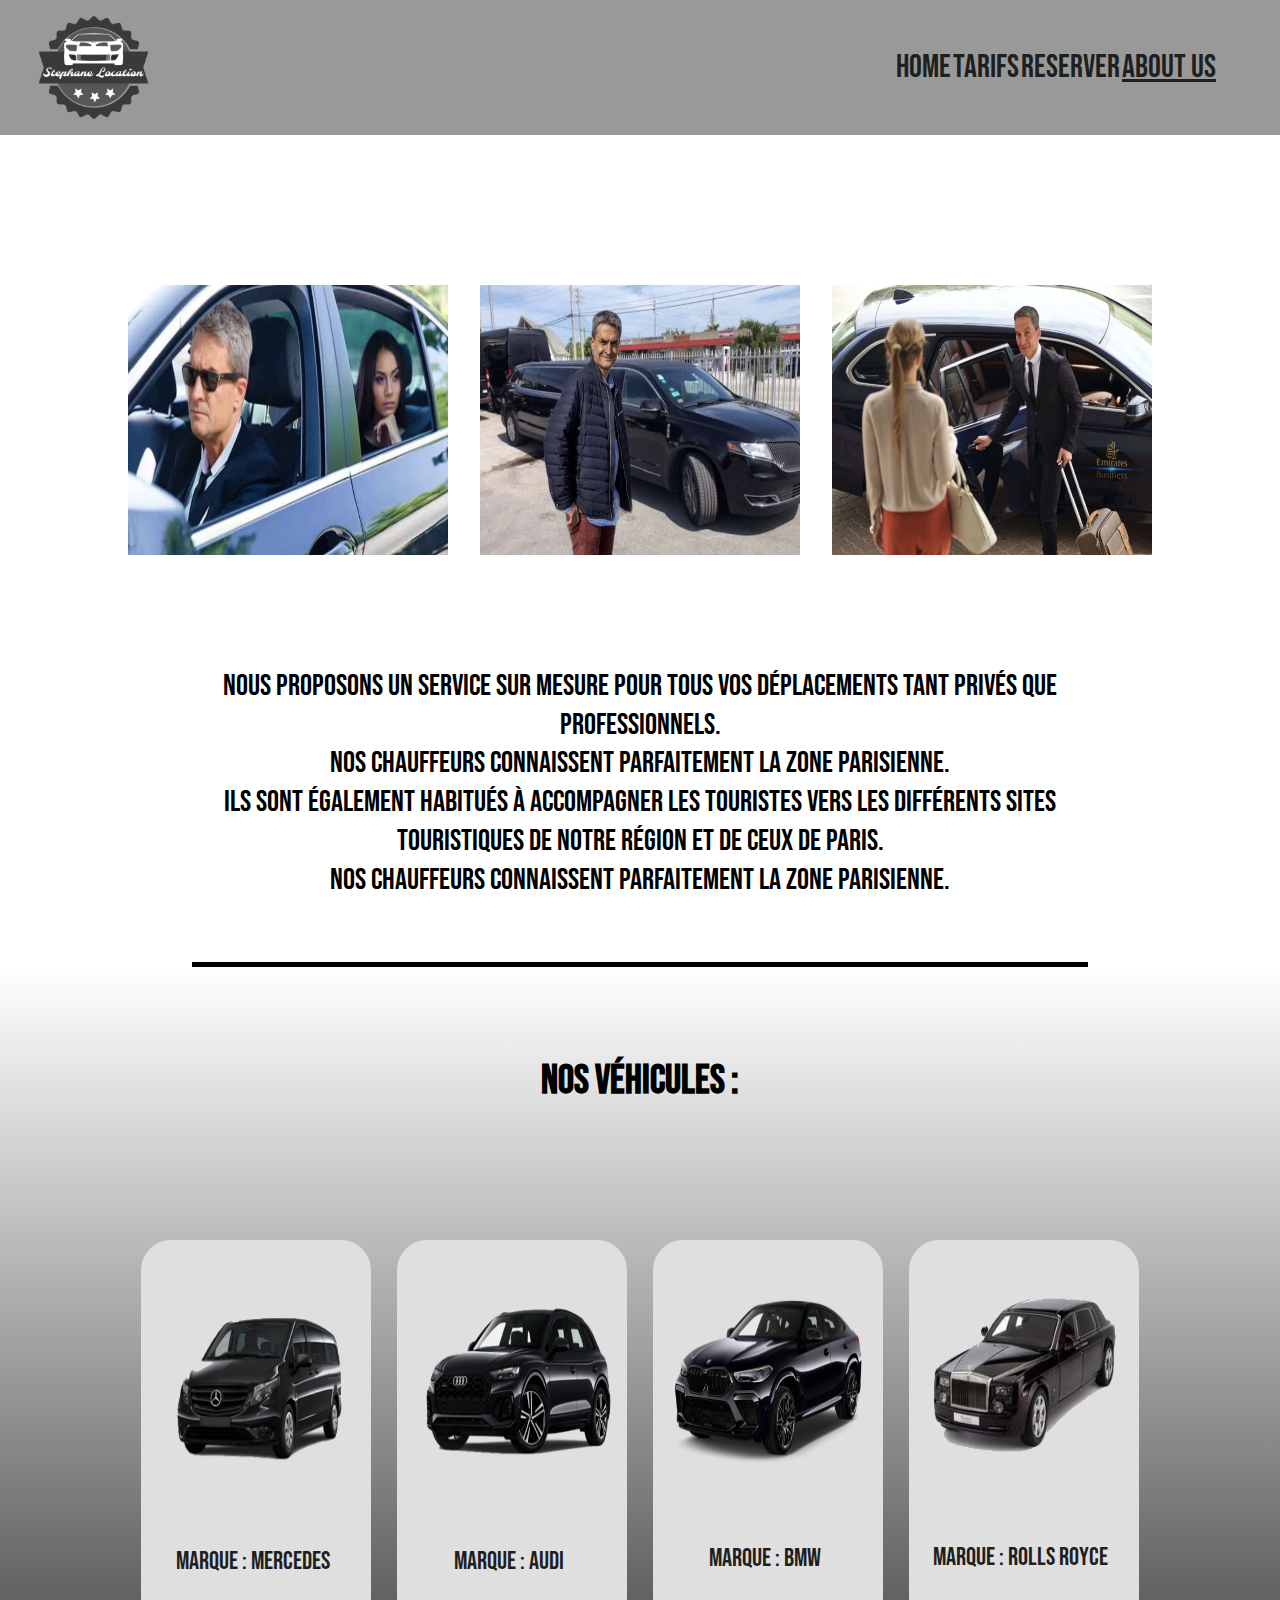
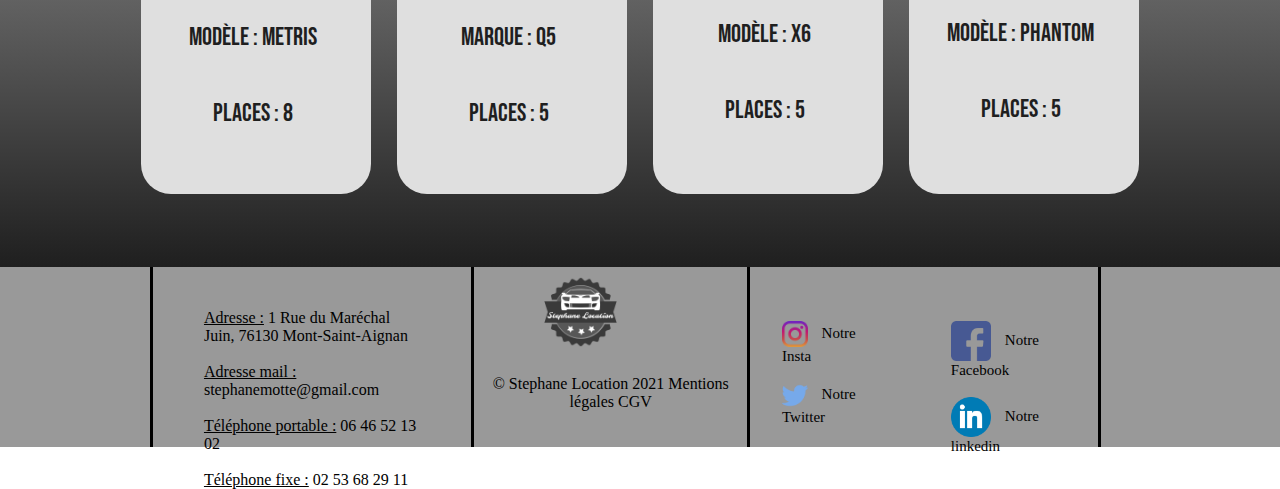
<file: index.html>
<!DOCTYPE html>
<html lang="en">
  <head>
    <meta charset="UTF-8" />
    <meta http-equiv="X-UA-Compatible" content="IE=edge" />
    <meta name="viewport" content="width=device-width, initial-scale=1.0" />
    <link rel="preconnect" href="https://fonts.googleapis.com" />
    <link rel="preconnect" href="https://fonts.gstatic.com" crossorigin />
    <link
      href="https://fonts.googleapis.com/css2?family=Bebas+Neue&display=swap"
      rel="stylesheet"
    />
    <link rel="preconnect" href="https://fonts.googleapis.com" />
    <link rel="preconnect" href="https://fonts.gstatic.com" crossorigin />
    <link
      href="https://fonts.googleapis.com/css2?family=Outfit:wght@500&display=swap"
      rel="stylesheet"
    />
    <link rel="stylesheet" href="./footer.css" />
    <link rel="stylesheet" href="./navbar.css" />
    <link rel="stylesheet" href="./index.css" />

    <title>Document</title>
  </head>

  <body>
    <header>
      <div class="navbar">
        <img
          id="logo"
          src="./img/ed33662d6f084adeb36894e1caba714b.png"
          alt=""
          onclick="window.location.href = './index.html'"
        />

        <div class="infos-navbar">
          <a id="home" href="./index.html">HOME</a>
          <a id="tarifs-navbar" href="./tarif.html">TARIFS</a>
          <a id="reserver-navbar" href="./form.html">RESERVER</a>
          <a id="aboutus-color" href="#about-us">ABOUT US</a>
        </div>
      </div>
    </header>

    <div class="img">
      <div><img id="img1" src="./img/IMG_9369.JPG" alt="" /></div>
      <div><img id="img2" src="./img/IMG_9370.JPG" alt="" /></div>
      <div><img id="img3" src="./img/IMG_9371.JPG" alt="" /></div>
    </div>
    <div class="text">
      <label>
        Nous proposons un service sur mesure pour tous vos déplacements tant
        privés que professionnels.
      </label>
      <br />
      <label>Nos chauffeurs connaissent parfaitement la zone Parisienne.</label>
      <br />
      <label
        >Ils sont également habitués à accompagner les touristes vers les
        différents sites touristiques de notre région et de ceux de
        Paris.</label
      >
      <br />
      <label>
        Nos chauffeurs connaissent parfaitement la zone Parisienne.</label
      >
    </div>

    <div class="div-principal-veh">
      <div>
        <h1 id="titre">Nos Véhicules :</h1>
        <div class="div-vehicules">
          <div class="form">
            <img id="mercedes" src="./img/7.1606327371.png" alt="" />
            <label class="label">Marque : Mercedes</label>

            <label class="label">Modèle : Metris </label>

            <label class="label">Places : 8</label>
          </div>
          <div class="form">
            <img
              id="audi"
              alt=""
              src="./img/audi_21q5editiononesu2fb_grismanhattanmetallise.png"
            />
            <label class="label">Marque : Audi</label>

            <label class="label">Marque : Q5</label>

            <label class="label">Places : 5</label>
          </div>
          <div class="form">
            <img
              id="bmw"
              alt=""
              src="./img/bmw_20x6mcomptn4wdsu3b_angularfront.png"
            />
            <label class="label">Marque : BMW</label>

            <label class="label">Modèle : X6</label>

            <label class="label">Places : 5</label>
          </div>
          <div class="form">
            <img id="rolls" alt="" src="./img/610Eoo-vFYL._SL1500_.png" />
            <label class="label">Marque : Rolls Royce</label>

            <label class="label">Modèle : Phantom</label>

            <label class="label">Places : 5</label>
          </div>
        </div>
      </div>
    </div>
    <div id="about-us" class="footer">
      <div class="div-titre-footer">
        <label class="footer-titre"></label>
        <div class="info-contact">
          <br />
          <div>
            <label class="style-label-contact">Adresse :</label>

            <a
              id="google-map"
              target="blank"
              href="https://www.google.com/maps/search/1+Rue+du+Mar%C3%A9chal+Juin,+76130+Mont-Saint-Aignan/@49.4630595,1.0636206,19.75z"
            >
              1 Rue du Maréchal Juin, 76130 Mont-Saint-Aignan
            </a>
          </div>
          <br />
          <div>
            <label class="style-label-contact">Adresse mail :</label>
            <label> stephanemotte@gmail.com</label>
          </div>
          <br />
          <div>
            <label class="style-label-contact">Téléphone portable :</label>
            <label>06 46 52 13 02</label>
          </div>
          <br />
          <div>
            <label class="style-label-contact">Téléphone fixe :</label>
            <label>02 53 68 29 11</label>
          </div>
        </div>
      </div>

      <div class="div-milieu">
        <img
          src="./img/ed33662d6f084adeb36894e1caba714b.png"
          id="logo-footer"
          alt=""
          onclick="window.location.href = './index.html'"
        />
        <label>© Stephane Location 2021 Mentions légales CGV</label>
      </div>
      <div class="réseaux-footer">
        <div class="instagram-twitter">
          <div class="instagram">
            <img src="./img/instagram.png" alt="logo" />
            <a
              href="https://www.instagram.com/sem/campaign/emailsignup/?campaign_id=13560899667&extra_1=s|c|547348932193|e|instagram%20%27|&placement=&creative=547348932193&keyword=instagram%20%27&partner_id=googlesem&extra_2=campaignid%3D13560899667%26adgroupid%3D126262412054%26matchtype%3De%26network%3Dg%26source%3Dnotmobile%26search_or_content%3Ds%26device%3Dc%26devicemodel%3D%26adposition%3D%26target%3D%26targetid%3Dkwd-1321618851291%26loc_physical_ms%3D9056146%26loc_interest_ms%3D%26feeditemid%3D%26param1%3D%26param2%3D&gclid=CjwKCAiA1uKMBhAGEiwAxzvX9ywAiK27RD-Z_Ke6WyhbWkCuElqEAxH-g4LJFf9JjdGgRRWyn7A29xoC4Q0QAvD_BwE"
              >Notre Insta</a
            >
          </div>
          <br />
          <div class="twitter">
            <img src="./img/twitter.png" alt="logo" />
            <a href="https://twitter.com/?lang=en">Notre Twitter</a>
          </div>
        </div>
        <div class="link-facebook">
          <div class="facebook">
            <img src="./img/facebook.png" alt="logo" />
            <a href="https://www.facebook.com/">Notre Facebook</a>
          </div>
          <br />
          <div class="linkedin">
            <img src="./img/317750_linkedin_icon.png" alt="logo" />
            <a href="https://www.linkedin.com/">Notre linkedin</a>
          </div>
        </div>
      </div>
    </div>
  </body>
</html>
</file>
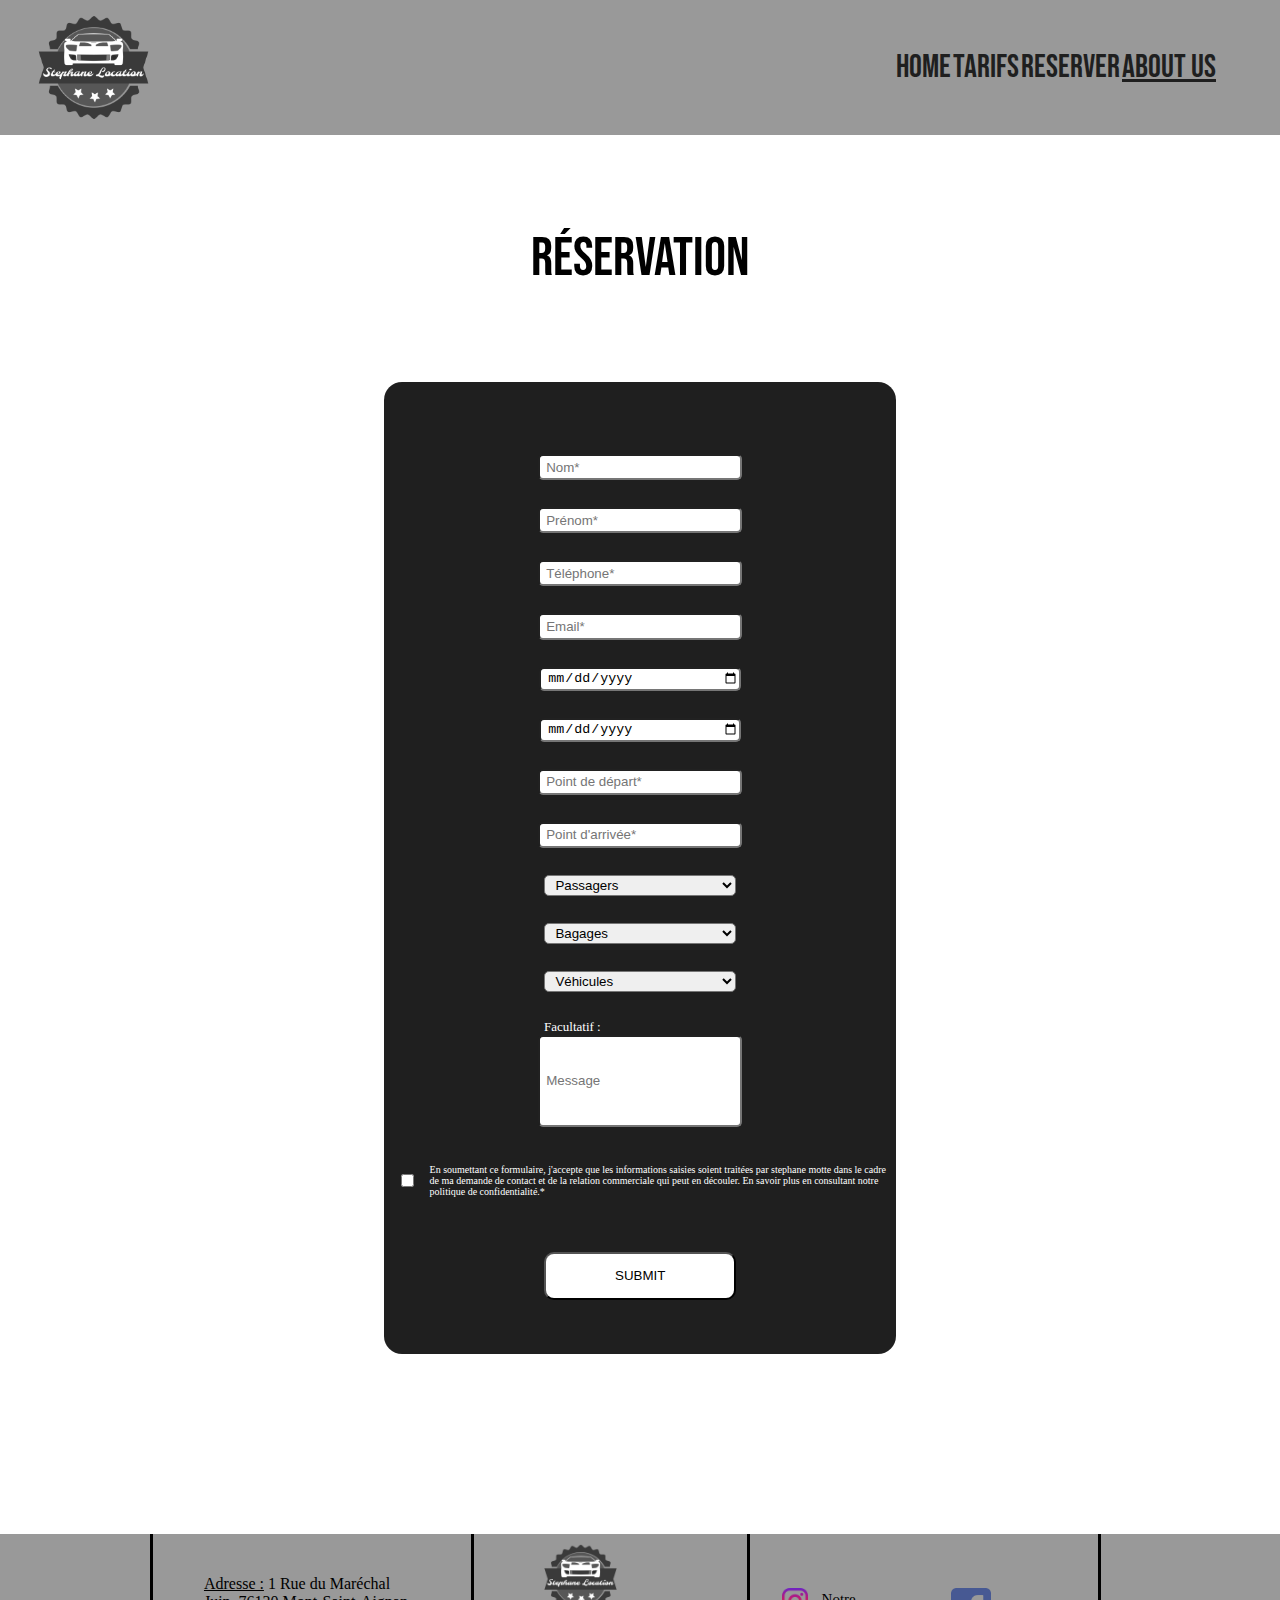
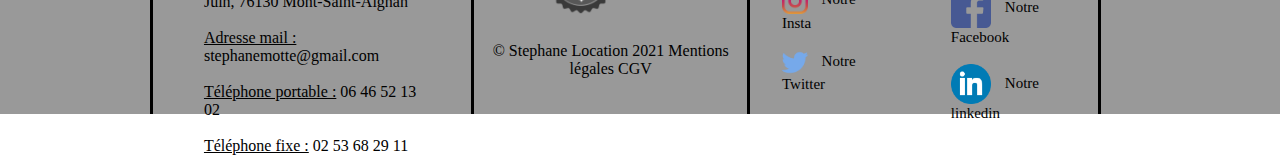
<file: form.html>
<!DOCTYPE html>
<html lang="en">
  <head>
    <meta charset="UTF-8" />
    <meta http-equiv="X-UA-Compatible" content="IE=edge" />
    <meta name="viewport" content="width=device-width, initial-scale=1.0" />
    <link rel="stylesheet" href="./form.css">
    <link rel="stylesheet" href="./navbar.css">
    <link rel="stylesheet" href="./footer.css">
    <title>Form</title>
  </head>
  <body>
    <header>
        <div class="navbar">
          <img
            id="logo"
            src="./img/ed33662d6f084adeb36894e1caba714b.png"
            alt=""
            onclick="window.location.href = './index.html'"
          />
  
          <div class="infos-navbar">
            <a id="home" href="./index.html">HOME</a>
            <a id="tarifs-navbar" href="./tarif.html">TARIFS</a>
            <a id="reserver-navbar" href="./form.html">RESERVER</a>
            <a id="aboutus-color" href="#about-us">ABOUT US</a>
          </div>
        </div>
      </header>
      <div class="div-label-reservation"><label class="label-reservation" for="">Réservation</label></div>
    <form class="form" action="">
        <div class="div-form">
              <Input class="input-form" placeholder="Nom*"></Input>
              <Input class="input-form" placeholder="Prénom*"></Input>
              <Input class="input-form" type="tel" placeholder="Téléphone*"></Input>
              <Input class="input-form" type="email" placeholder="Email*"></Input>
              <Input class="input-form" type="date" placeholder="Date de départ*"></Input>
              <Input class="input-form" type="date" placeholder="Date d'arrivée*"></Input>
              <Input class="input-form" placeholder="Point de départ*"></Input>
              <Input class="input-form" placeholder="Point d'arrivée*"></Input>
              <select class="input-form" placeholder="Passagers*">
                  <option value="">Passagers</option>
                  <option value="">1</option>
                  <option value="">2</option>
                  <option value="">3</option>
                  <option value="">4</option>
                  <option value="">5</option>
                  <option value="">6</option>
                  <option value="">7</option>
              </select>
              <select class="input-form" placeholder="Bagages*">
                  <option value="">Bagages</option>
                  <option value="">1</option>
                  <option value="">2</option>
                  <option value="">3</option>
                  <option value="">4</option>
                  <option value="">5</option>
                  <option value="">6</option>
                  <option value="">7</option>
              </select>
              <select class="input-form" placeholder="Véhicules*">
                  <option value="">Véhicules</option>
                  <option value="">Audi Q6</option>
                  <option value="">BMW X6</option>
                  <option value="">Rolls Royce Phantom</option>
                  <option value="">Van Mercedes Metris</option>
              </select>
              <label id="label-message" for="">Facultatif :
              </label>
              <Input id="message" class="input-form" placeholder="Message"></Input>
              <div class="div-checkbox">
              <input  type="checkbox"> 
              <p id="checkbox-p">En soumettant ce formulaire, j'accepte que les informations saisies soient traitées par stephane motte dans le cadre de ma demande de contact et de la relation commerciale qui peut en découler. En savoir plus en consultant notre politique de confidentialité.*</p>
            </div>
              <button id="button-form" value="submit" class="input-form">SUBMIT</button>
        </div>
    </form>

    <div id="about-us" class="footer">
        <div class="div-titre-footer">
          <label class="footer-titre"></label>
          <div class="info-contact">
            <br />
            <div>
              <label class="style-label-contact">Adresse :</label>
  
              <a
                id="google-map"
                target="blank"
                href="https://www.google.com/maps/search/1+Rue+du+Mar%C3%A9chal+Juin,+76130+Mont-Saint-Aignan/@49.4630595,1.0636206,19.75z"
              >
                1 Rue du Maréchal Juin, 76130 Mont-Saint-Aignan
              </a>
            </div>
            <br />
            <div>
              <label class="style-label-contact">Adresse mail :</label>
              <label> stephanemotte@gmail.com</label>
            </div>
            <br />
            <div>
              <label class="style-label-contact">Téléphone portable :</label>
              <label>06 46 52 13 02</label>
            </div>
            <br />
            <div>
              <label class="style-label-contact">Téléphone fixe :</label>
              <label>02 53 68 29 11</label>
            </div>
          </div>
        </div>
  
        <div class="div-milieu">
          <img
            src="./img/ed33662d6f084adeb36894e1caba714b.png"
            id="logo-footer"
            alt=""
            onclick="window.location.href = './index.html'"
          />
          <label>© Stephane Location 2021 Mentions légales CGV</label>
        </div>
        <div class="réseaux-footer">
          <div class="instagram-twitter">
            <div class="instagram">
              <img src="./img/instagram.png" alt="logo" />
              <a
                href="https://www.instagram.com/sem/campaign/emailsignup/?campaign_id=13560899667&extra_1=s|c|547348932193|e|instagram%20%27|&placement=&creative=547348932193&keyword=instagram%20%27&partner_id=googlesem&extra_2=campaignid%3D13560899667%26adgroupid%3D126262412054%26matchtype%3De%26network%3Dg%26source%3Dnotmobile%26search_or_content%3Ds%26device%3Dc%26devicemodel%3D%26adposition%3D%26target%3D%26targetid%3Dkwd-1321618851291%26loc_physical_ms%3D9056146%26loc_interest_ms%3D%26feeditemid%3D%26param1%3D%26param2%3D&gclid=CjwKCAiA1uKMBhAGEiwAxzvX9ywAiK27RD-Z_Ke6WyhbWkCuElqEAxH-g4LJFf9JjdGgRRWyn7A29xoC4Q0QAvD_BwE"
                >Notre Insta</a
              >
            </div>
            <br />
            <div class="twitter">
              <img src="./img/twitter.png" alt="logo" />
              <a href="https://twitter.com/?lang=en">Notre Twitter</a>
            </div>
          </div>
          <div class="link-facebook">
            <div class="facebook">
              <img src="./img/facebook.png" alt="logo" />
              <a href="https://www.facebook.com/">Notre Facebook</a>
            </div>
            <br />
            <div class="linkedin">
              <img src="./img/317750_linkedin_icon.png" alt="logo" />
              <a href="https://www.linkedin.com/">Notre linkedin</a>
            </div>
          </div>
        </div>
      </div>
     
  </body>
</html>
</file>
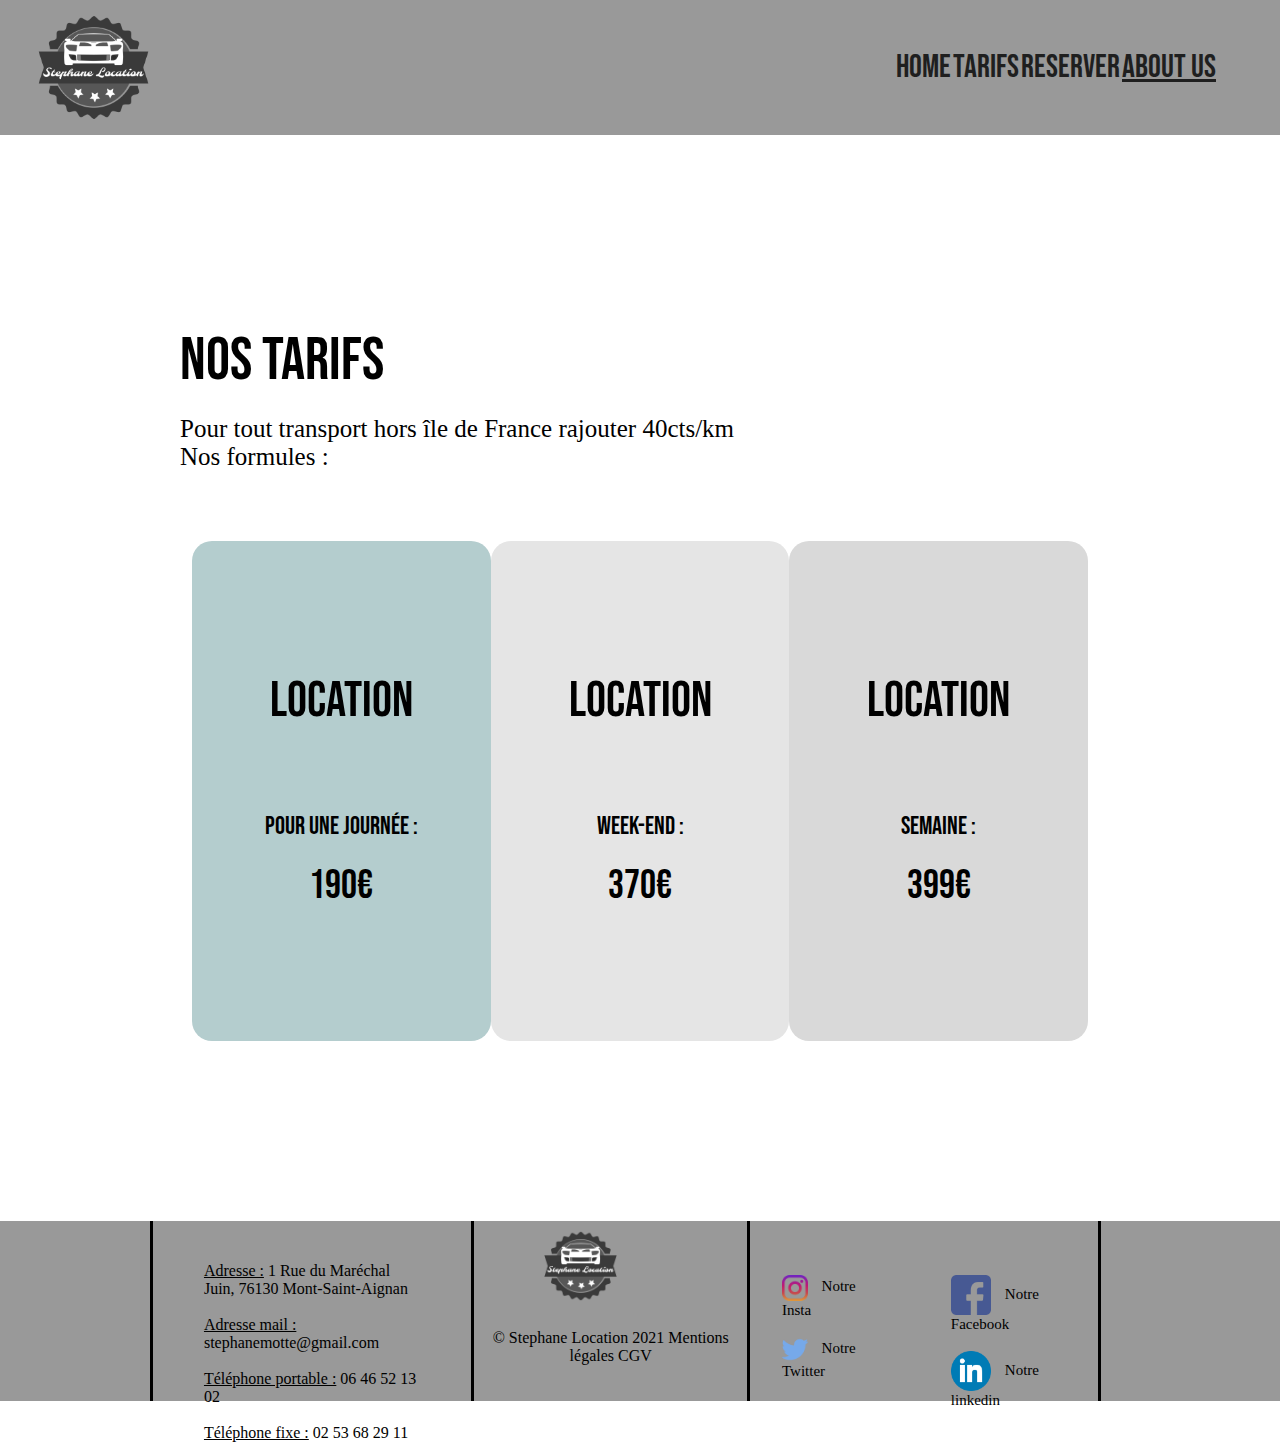
<file: tarif.html>
<!DOCTYPE html>
<html lang="en">
  <head>
    <meta charset="UTF-8" />
    <meta http-equiv="X-UA-Compatible" content="IE=edge" />
    <meta name="viewport" content="width=device-width, initial-scale=1.0" />
    <link rel="preconnect" href="https://fonts.googleapis.com" />
    <link rel="preconnect" href="https://fonts.gstatic.com" crossorigin />
    <link
      href="https://fonts.googleapis.com/css2?family=Balsamiq+Sans&family=Press+Start+2P&family=Road+Rage&family=Roboto:wght@100&display=swap"
      rel="stylesheet"
    />
    <link rel="stylesheet" href="./navbar.css" />
    <link rel="stylesheet" href="./tarif.css" />
    <link rel="stylesheet" href="./footer.css" />
    <title>Nos Tarifs</title>

    <style>
      @import url("https://fonts.googleapis.com/css2?family=Balsamiq+Sans&family=Press+Start+2P&family=Road+Rage&family=Roboto:wght@100&display=swap");
    </style>
  </head>
  <body>
    <header>
      <div class="navbar">
        <img
          id="logo"
          src="./img/ed33662d6f084adeb36894e1caba714b.png"
          alt=""
          onclick="window.location.href = './index.html'"
        />

        <div class="infos-navbar">
          <a id="home" href="./index.html">HOME</a>
          <a id="tarifs-navbar" href="./tarif.html">TARIFS</a>
          <a id="reserver-navbar" href="./form.html">RESERVER</a>
          <a id="aboutus-color" href="#about-us">ABOUT US</a>
        </div>
      </div>
    </header>

    <div class="page-principale">
      <div class="div-titre">
        <label class="Titre" for="">Nos Tarifs</label>
        <br />
        <br />
        <label class="Infos" for=""
          >Pour tout transport hors île de France rajouter 40cts/km</label
        ><br />
        <label class="Infos" for="">Nos formules :</label>
        <div class="div-tarifs">
          <div class="one">
            <label class="location">LOCATION</label>
            <label class="durée">Pour une journée :</label>
            <label class="prix">190€</label>
          </div>
          <div class="two">
            <label class="location">LOCATION</label>
            <label class="durée">Week-End :</label>
            <label class="prix">370€</label>
          </div>
          <div class="three">
            <label class="location">LOCATION</label>
            <label class="durée">Semaine :</label>
            <label class="prix">399€</label>
          </div>
        </div>
      </div>
    </div>

    <div id="about-us" class="footer">
      <div class="div-titre-footer">
        <label class="footer-titre"></label>
        <div class="info-contact">
          <br />
          <div>
            <label class="style-label-contact">Adresse :</label>

            <a
              id="google-map"
              target="blank"
              href="https://www.google.com/maps/search/1+Rue+du+Mar%C3%A9chal+Juin,+76130+Mont-Saint-Aignan/@49.4630595,1.0636206,19.75z"
            >
              1 Rue du Maréchal Juin, 76130 Mont-Saint-Aignan
            </a>
          </div>
          <br />
          <div>
            <label class="style-label-contact">Adresse mail :</label>
            <label> stephanemotte@gmail.com</label>
          </div>
          <br />
          <div>
            <label class="style-label-contact">Téléphone portable :</label>
            <label>06 46 52 13 02</label>
          </div>
          <br />
          <div>
            <label class="style-label-contact">Téléphone fixe :</label>
            <label>02 53 68 29 11</label>
          </div>
        </div>
      </div>

      <div class="div-milieu">
        <img
          src="./img/ed33662d6f084adeb36894e1caba714b.png"
          id="logo-footer"
          alt=""
          onclick="window.location.href = './index.html'"
        />
        <label>© Stephane Location 2021 Mentions légales CGV</label>
      </div>
      <div class="réseaux-footer">
        <div class="instagram-twitter">
          <div class="instagram">
            <img src="./img/instagram.png" alt="logo" />
            <a
              href="https://www.instagram.com/sem/campaign/emailsignup/?campaign_id=13560899667&extra_1=s|c|547348932193|e|instagram%20%27|&placement=&creative=547348932193&keyword=instagram%20%27&partner_id=googlesem&extra_2=campaignid%3D13560899667%26adgroupid%3D126262412054%26matchtype%3De%26network%3Dg%26source%3Dnotmobile%26search_or_content%3Ds%26device%3Dc%26devicemodel%3D%26adposition%3D%26target%3D%26targetid%3Dkwd-1321618851291%26loc_physical_ms%3D9056146%26loc_interest_ms%3D%26feeditemid%3D%26param1%3D%26param2%3D&gclid=CjwKCAiA1uKMBhAGEiwAxzvX9ywAiK27RD-Z_Ke6WyhbWkCuElqEAxH-g4LJFf9JjdGgRRWyn7A29xoC4Q0QAvD_BwE"
              >Notre Insta</a
            >
          </div>
          <br />
          <div class="twitter">
            <img src="./img/twitter.png" alt="logo" />
            <a href="https://twitter.com/?lang=en">Notre Twitter</a>
          </div>
        </div>
        <div class="link-facebook">
          <div class="facebook">
            <img src="./img/facebook.png" alt="logo" />
            <a href="https://www.facebook.com/">Notre Facebook</a>
          </div>
          <br />
          <div class="linkedin">
            <img src="./img/317750_linkedin_icon.png" alt="logo" />
            <a href="https://www.linkedin.com/">Notre linkedin</a>
          </div>
        </div>
      </div>
    </div>
  </body>
</html>
</file>
<file: footer.css>
.footer {
  background-color: rgb(153, 153, 153);
  width: 100%;
  height: 20vh;
  display: flex;
  flex-direction: row;
  justify-content: space-between;
  margin-bottom: 0;
}

.footer-titre {
  color: black;
  font-size: 30px;
  font-family: Cambria, Cochin, Georgia, Times, "Times New Roman", serif;
}

.div-titre-footer {
  margin-left: 11.7vw;
  display: flex;
  flex-direction: row;
  justify-content: space-between;
  width: 30vw;
}

.info-contact {
  display: flex;
  flex-direction: column;
  border-left: 3px solid black;
  border-right: solid 3px black;
  padding-left: 4vw;
  padding-top: 2.6vh;
  padding-right: 4vw;
  color: black;
  font-size: 16px;
}

#google-map {
  color: black;
  text-decoration: none;
}

#google-map:hover {
  color: rgb(40, 104, 224);
  text-decoration: underline;
}

.style-label-contact {
  text-decoration: underline;
}

.réseaux-footer {
  border-left: solid 3px black;
  border-right: solid 3px black;
  margin-right: 14vw;
  display: flex;
  flex-direction: row;
  justify-content: space-between;
  padding-top: 3.5vh;
}

.instagram-twitter {
  margin-left: 2.5vw;
  padding-top: 2.5vh;
}

.instagram-twitter > div > img {
  width: 2vw;
}

.link-facebook {
  padding-top: 2.5vh;
  margin-left: 6vw;
  margin-right: 2.5vw;
}

.link-facebook > div > img {
  width: 40px;
}
.instagram > a {
  text-decoration: none;
  color: black;
  font-size: 15px;
  margin-left: 10px;
}

.instagram > img {
  display: inline-block;
  vertical-align: middle;
}
.twitter > a {
  text-decoration: none;
  color: black;
  font-size: 15px;
  margin-left: 10px;
}

.twitter > img {
  display: inline-block;
  vertical-align: middle;
}
.facebook > a {
  text-decoration: none;
  color: black;
  font-size: 15px;
  margin-left: 10px;
}

.facebook > img {
  display: inline-block;
  vertical-align: middle;
}
.linkedin > a {
  text-decoration: none;
  color: black;
  font-size: 15px;
  margin-left: 10px;
}

.linkedin > img {
  display: inline-block;
  vertical-align: middle;
}

#logo-footer {
  width: 7vw;
  margin-bottom: 2vh;
  margin-left: 4.8vw;
}

.div-milieu {
  display: flex;
  flex-direction: column;
  text-align: center;
}
</file>
<file: navbar.css>
@import url("https://fonts.googleapis.com/css2?family=Outfit:wght@500&display=swap");
@import url("https://fonts.googleapis.com/css2?family=Bebas+Neue&display=swap");

.navbar {
  width: 100vw;
  height: 15vh;
  background-color: rgb(153, 153, 153);
  color: #1f1f1f;

  display: flex;
  flex-direction: row;
  justify-content: space-between;
  font-family: "Bebas Neue", cursive;
  font-size: 32px;
}

.infos-navbar {
  margin-top: auto;
  margin-bottom: auto;
  display: flex;
  flex-direction: row;
  justify-content: space-between;
  width: 25vw;
  margin-right: 5vw;
}

#logo {
  margin-left: 2vw;
}

#home {
  color: #1f1f1f;
  text-decoration: none;
}

#home:hover {
  color: white;
  font-size: 42px;
}

#tarifs-navbar {
  color: #1f1f1f;
  text-decoration: none;
}

#tarifs-navbar:hover {
  color: white;
  font-size: 42px;
}

#aboutus-color {
  color: #1f1f1f;
}

#aboutus-color:hover {
  color: white;
  font-size: 42px;
}

#reserver-navbar {
  color: #1f1f1f;
  text-decoration: none;
}

#reserver-navbar:hover {
  color: white;
  font-size: 42px;
}
</file>
<file: index.css>
body {
  margin: 0;
  display: flex;
  background-color: white;
  flex-direction: column;
  overflow-x: hidden;
}

.img {
  display: flex;
  flex-direction: row;
  justify-content: space-between;
  width: 80vw;
  margin-top: 150px;
  padding-left: 2vw;
  padding-right: 2vw;
  margin-left: auto;
  margin-right: auto;
}

#img1 {
  width: 25vw;
  height: 30vh;
}

#img2 {
  width: 25vw;
  height: 30vh;
}

#img3 {
  width: 25vw;
  height: 30vh;
}

.text {
  text-align: center;
  width: 70vw;
  margin-left: auto;
  margin-right: auto;
  margin-top: 12vh;
  font-size: 30px;
  line-height: 4.3vh;
  font-family: "Bebas Neue", cursive;
  padding-bottom: 7vh;
  border-bottom: black solid 5px;
}
.div-vehicules {
  display: flex;
  flex-direction: row;
  justify-content: space-between;
  width: 80vw;
  margin-left: auto;
  margin-right: auto;
  /* background-color: #1f1f1f; */
  margin-top: 10vh;
  padding-top: 5vh;
  padding-right: 5vw;
  padding-left: 5vw;
}

.form {
  width: 15vw;
  height: 60vh;
  background-color: rgb(223, 223, 223);
  border-radius: 30px;
  margin: auto;
  padding-left: 1.5vw;
  padding-top: 1.5vh;
  padding-right: 1.5vw;
  color: #1f1f1f;
  display: flex;
  flex-direction: column;
}
#mercedes {
  width: 15vw;
  height: 25vh;
  margin-left: 0.2vw;
  margin-bottom: 7.5vh;
}

.div-principal-veh {
  display: flex;
  flex-direction: column;
  background: linear-gradient(white, #1f1f1f);
  height: 100vh;
  width: 100vw;
}

#titre {
  margin-top: 10vh;
  text-align: center;
  font-family: "Bebas Neue", cursive;
  font-size: 40px;
}

#audi {
  width: 16vw;
  height: 25vh;
  margin-top: 2vh;
  margin-bottom: 5.5vh;
}

#bmw {
  width: 15vw;
  height: 22vh;
  margin-top: 3.5vh;
  margin-bottom: 6.6vh;
}

#rolls {
  width: 15vw;
  height: 19vh;
  margin-top: 4vh;
  margin-bottom: 9vh;
}

.label {
  font-size: 25px;
  color: #1f1f1f;
  text-align: center;
  margin-right: 0.5vw;
  margin-bottom: 5vh;
  font-family: "Bebas Neue", cursive;
}
</file>
<file: form.css>
body {
  margin: 0;
  background-color: white;
  overflow-x: hidden;
}

.form {
}

.div-form {
  display: flex;
  flex-direction: column;
  margin-top: 10vh;
  background-color: #1f1f1f;
  width: 40vw;
  height: 100vh;
  margin-left: auto;
  margin-right: auto;
  padding-top: 8vh;
  border-radius: 18px;
  margin-bottom: 20vh;
}

.input-form {
  height: 3.5vh;
  width: 15vw;
  margin-bottom: 3vh;
  margin-left: auto;
  margin-right: auto;
  border-radius: 5px;
  padding-left: 0.5vw;
}

.div-label-reservation {
  margin-right: auto;
  margin-left: auto;
  text-align: center;
  padding-top: 10vh;
}

.label-reservation {
  color: black;
  font-size: 55px;
  font-family: "Bebas Neue", cursive;
}

#message {
  height: 15vh;
}

#label-message {
  margin-left: 12.5vw;
  font-size: 13px;
  color: white;
}

#checkbox-p {
  color: white;
  font-size: 10px;
  margin-left: 1vw;
}

.div-checkbox {
  display: flex;
  align-items: center;
  padding-left: 1vw;
  margin-bottom: 5vh;
}

#button-form {
  height: 8vh;
  margin-bottom: 6vh;
  border-radius: 10px;
  background-color: white;
  color: black;
}

#button-form:hover {
  margin-bottom: 6vh;
  border-radius: 10px;
  background-color: #747272;
  color: white;
}
</file>
<file: tarif.css>
body {
  margin: 0;
  overflow-x: hidden;
  background-color: white;
}

.page-principale {
  background-color: white;
  display: flex;
  margin-top: 10vh;
  margin-bottom: 20vh;
}

.div-titre {
  margin-top: 100px;
  margin-left: 170px;
  background-color: white;
  width: 100vw;
}

.Titre {
  font-size: 60px;
  font-family: "Bebas Neue", cursive;
  margin-left: 10px;
}

.Infos {
  font-size: 25px;
  margin-left: 10px;
}

.div-tarifs {
  background-color: white;
  margin-left: auto;
  margin-right: 15vw;
  width: 70vw;
  display: flex;
  flex-direction: row;
  justify-content: space-between;
}

.one {
  background-color: #b4cdce;
  width: 400px;
  height: 500px;
  margin-top: 70px;
  border-radius: 20px;
  display: flex;
  flex-direction: column;
}

.two {
  background-color: #e5e5e5;
  width: 400px;
  height: 500px;
  margin-top: 70px;
  border-radius: 20px;
  display: flex;
  flex-direction: column;
}

.three {
  background-color: #d9d9d9;
  width: 400px;
  height: 500px;
  margin-top: 70px;
  border-radius: 20px;
  display: flex;
  flex-direction: column;
}

.location {
  margin-top: 130px;
  margin-left: auto;
  margin-right: auto;
  font-size: 50px;
  font-family: "Bebas Neue", cursive;
}

.durée {
  margin-top: 80px;
  margin-left: auto;
  margin-right: auto;
  font-size: 25px;
  font-family: "Bebas Neue", cursive;
}

.prix {
  margin-top: 20px;
  margin-left: auto;
  margin-right: auto;
  font-size: 40px;
  font-family: "Bebas Neue", cursive;
}
</file>
